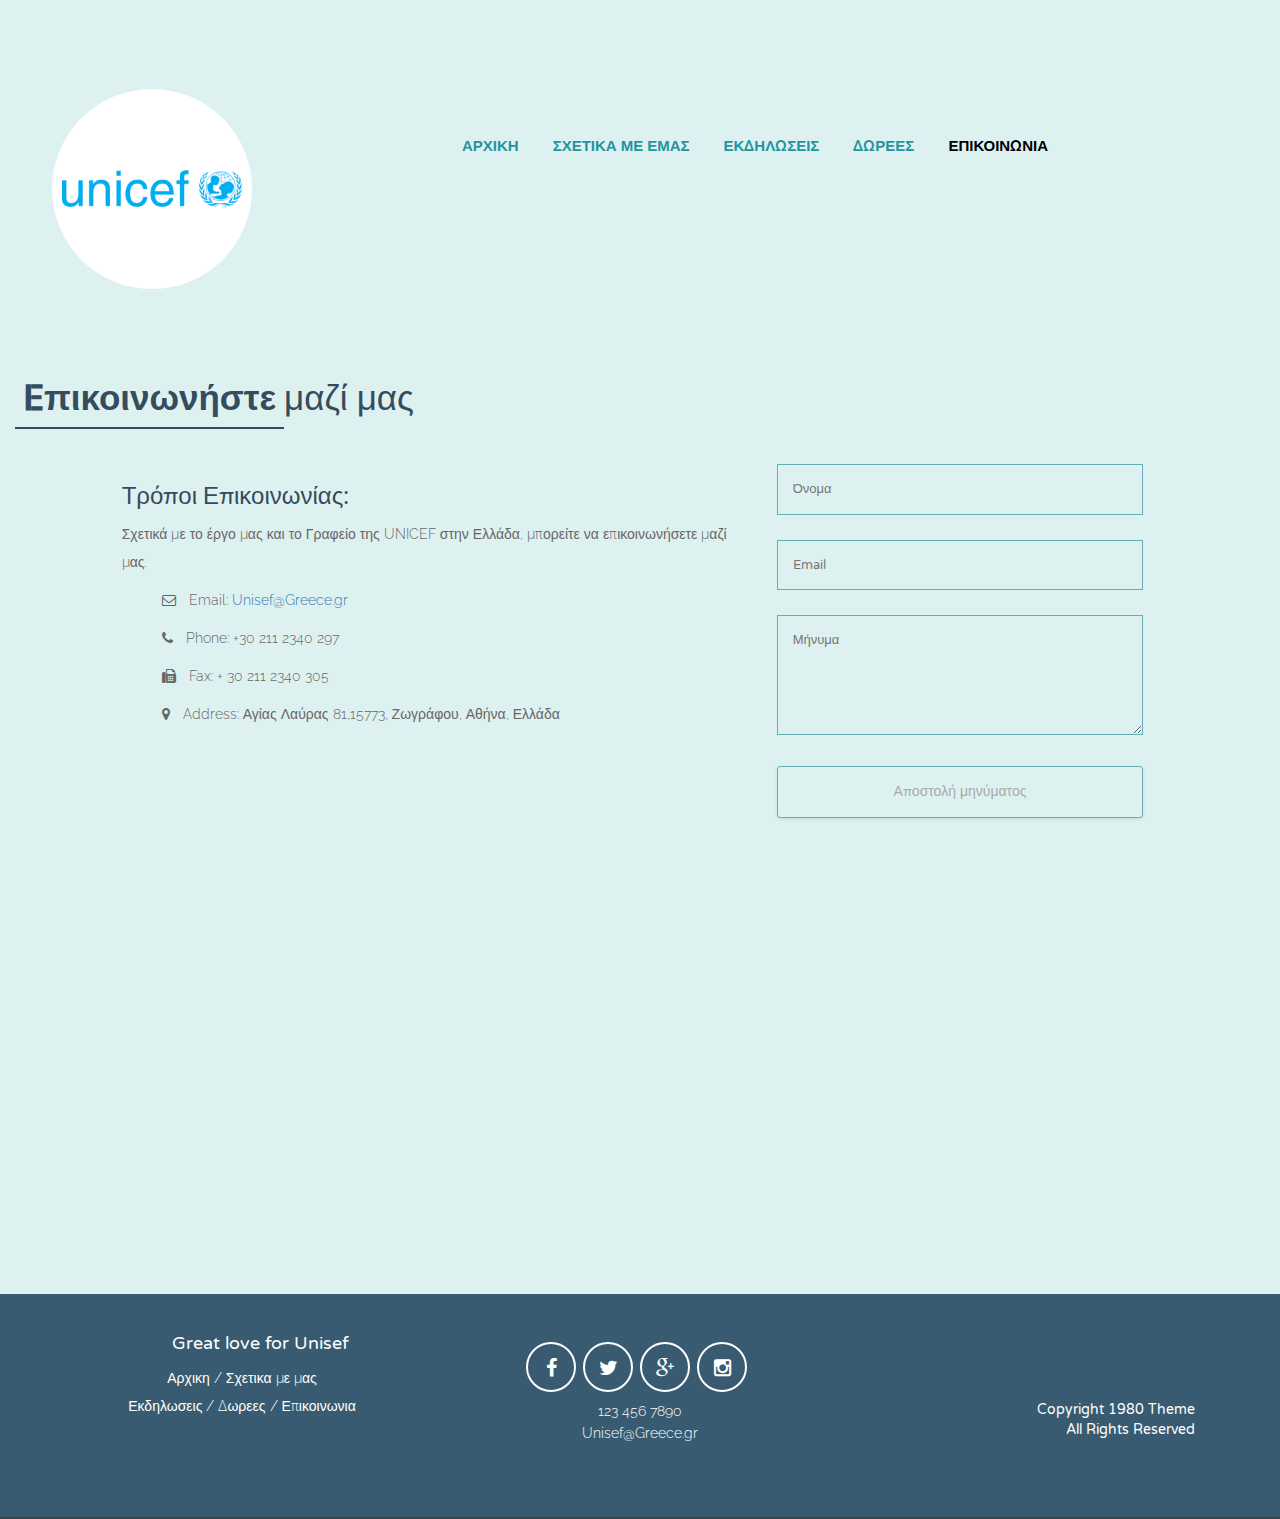
<file: unisef/contact.html>
<!doctype html>
<html lang="en">
<head>
<meta charset="UTF-8">
<title>Unisef</title>
	
	<!-- meta -->
	
<meta http-equiv="content-type" content="text/html; charset=UTF-8">
<meta name="generator" content="Bootply" />
<meta name="viewport" content="width=device-width, initial-scale=1, maximum-scale=1">
	
	<!-- css -->
	
<link rel="stylesheet" href="css/bootstrap.min.css">
<link href="css/styles.css" rel="stylesheet">
<link rel="stylesheet" href="css/demo.css" />
<link rel="stylesheet" href="css/testimonial.css" />
<link rel="stylesheet" href="css/font-awesome.min.css">
<link href='http://fonts.googleapis.com/css?family=Poiret+One' rel='stylesheet' type='text/css'>
</head>
	
					<!-- BODY -->

<body>
	
	<!-- logo σε xs και sm -->
	<div class="header container">
      <div class="visible-xs visible-sm col-xs-12 col-sm-12 text-center sm-logo">
        <a rel="Αρχικη" href="index.html">
          <img src="img/logo.png" width="200" alt="logo">		
        </a>
      </div>
    </div>
	
	<div class="navbar" role="navigation">
            <div class="navbar-header">
                <button type="button" class="navbar-toggle" data-toggle="collapse" data-target=".navbar-collapse">
                <span class="sr-only">Toggle navigation</span>
                <span class="icon-bar"></span>
                <span class="icon-bar"></span>
                <span class="icon-bar"></span>
                </button>
            </div>
            <div class="collapse navbar-collapse">
                <ul class="nav navbar-nav">
					<!-- logo σε xs και sm -->
					<li class= "hidden-xs hidden-sm">
					<a href="index.html" target="_top"><img class="logo img-circle" src="img/logo.png" width="200" alt="logo"></a>
                    <li><a href="index.html">Αρχικη</a></li>
                    <li><a href="about.html">Σχετικα με εμας</a></li>
                    <li><a href="event.html">Εκδηλωσεις</a></li>
					<li><a href="donate.html">Δωρεες</a></li>
                    <li class="selected"><a href="contact.html">Επικοινωνια</a></li> 
					</li>
                </ul>
            </div>
        </div>
	
				<!-- ΕΠΙΚΟΙΝΩΝΗΣΤΕ ΜΑΖΙ ΜΑΣ -->
	
		<div class="divider col-sm-12 col-xs-12 col-md-12">
            <div class="header-text"><span>Eπικοινωνήστε</span>μαζί μας</div>
        </div>
	
		<div class="col-md-6 col-md-offset-1 col-sm-7 col-xs-12">

                        <div class="widget">
                            <h3 class="widget-title style5">Τρόποι Επικοινωνίας:</h3>
                            <p>Σχετικά με το έργο μας και το Γραφείο της UNICEF στην Ελλάδα, μπορείτε να επικοινωνήσετε μαζί μας.</p>
                            <ul class="clearfix">
                                <li>
                                    <p><span class="fa fa-envelope-o"></span>Email: <a href="mailto:Unisef@Greece.gr">Unisef@Greece.gr</a></p>
                                </li>
                                <li>
                                    <p><span class="fa fa-phone"></span>Phone: +30 211 2340 297</p>
                                </li>
                                <li>
                                    <p><span class="fa fa-fax"></span>Fax: + 30 211 2340 305 </p>
                                </li>
                                <li>
                                    <p><span class="fa fa-map-marker"></span>Address: Αγίας Λαύρας 81,15773, Ζωγράφου, Αθήνα, Ελλάδα</p>
                                </li>
                            </ul>
                        </div>
                        

                    </div>
	
			
			<div class="contact-form-full col-md-4 col-sm-4 col-xs-11">

              <div class="inner contact">
                <!-- Form Area -->
                <div class="contact-form">
                    <!-- Form -->
                    <form id="contact-us" method="post" action="#">
                        <!-- Left Inputs -->
                        <div class="col-xs-12 wow animated slideInLeft" data-wow-delay=".5s">
                            <!-- Name -->
                            <input type="text" name="name" id="name" required="required" class="form" placeholder="Όνομα" />
                            <!-- Email -->
                            <input type="email" name="mail" id="mail" required="required" class="form" placeholder="Email" />

                        </div><!-- End Left Inputs -->
                        <!-- Right Inputs -->
                        <div class="col-xs-12 wow animated slideInRight" data-wow-delay=".5s">
                            <!-- Message -->
                            <textarea name="message" id="message" class="form textarea"  placeholder="Μήνυμα"></textarea>
                        </div><!-- End Right Inputs -->
                        <!-- Bottom Submit -->
                        <div class="relative fullwidth col-xs-12">
                            <!-- Send Button -->
                            <button type="submit" id="submit" name="submit" class="form-btn semibold">Αποστολή μηνύματος</button>
                        </div><!-- End Bottom Submit -->
                        <!-- Clear -->
                        <div class="clear"></div>
                    </form>

                    <!-- Your Mail Message -->
                    <div class="mail-message-area">
                        <!-- Message -->
                        <div class="alert gray-bg mail-message not-visible-message">
                            <strong>Ευχαριστώ!</strong> Το email σας έχει παραδοθεί.
                        </div>
                    </div>

                </div><!-- End Contact Form Area -->
            </div><!-- End Inner -->
          </div>
			
								<!-- MAP -->
	
	
		<section class="map">
          <iframe src="https://www.google.com/maps/embed?pb=!1m18!1m12!1m3!1d3144.7470920066485!2d23.76635567548482!3d37.98303110013692!2m3!1f0!2f0!3f0!3m2!1i1024!2i768!4f13.1!3m3!1m2!1s0x14a197ff2de56f87%3A0xc8536a231850f530!2zzpHOs86vzrHPgiDOm86xz43Pgc6xz4IgODEsIM6Wz4nOs8-BzqzPhs6_z4UgMTU3IDczLCDOlc67zrvOrM60zrE!5e0!3m2!1sel!2sde!4v1764841825816!5m2!1sel!2sde" width="100%" height="450" class="fa-map-marker" style="border:0;" allowfullscreen="" loading="lazy" referrerpolicy="no-referrer-when-downgrade">
		  </iframe>
        </section>
	
	
					<!-- FOOTER -->
	
	
	<footer id="footer"> 
        <div class="footer-content container">
            <div class="footer-adress text-center col-xs-12 col-sm-4 col-md-4">
                <h4>Great love for Unisef</h4>
                <ul class="footer-menus">
                  <li>Αρχικη /</li>
                  <li>Σχετικα με μας </li><br/>
                  <li>Εκδηλωσεις /</li>
                  <li>Δωρεες /</li>
                  <li>Επικοινωνια</li>
                </ul>
            </div>
            <div class="footer-second col-xs-12 col-sm-4 col-md-4">
              <div class="social-block text-center">
                <div class="social-share">
                  <i class="fa fa-2x fa-facebook"></i>
                  <i class="fa fa-2x  fa-twitter"></i>
                  <i class="fa fa-2x  fa-google-plus"></i>
                  <i class="fa fa-2x  fa-instagram"></i>
                </div>
              </div>
               <p class="text-center footer-text1">123 456 7890</p>
                <p class="text-center footer-text">Unisef@Greece.gr</p></div>
            <div class="footer-third col-xs-12 col-sm-4 col-md-4">
              <div class="copyright">
                  <span>Copyright 1980 Theme</span><br>
                  <span>All Rights Reserved</span>
              </div>
            </div>
        </div>
        <div class="move-top-page">
      </div>
    </footer>
	
						<!-- SCRIPTS -->
	
	<script src="js/jquery.min.js"></script>
        <script src="js/bootstrap.min.js"></script>
        <script src="js/nav-hover.min.js"></script>
        <script type="text/javascript" src="js/jquery.bxslider.min.js"></script>
        <script type="text/javascript" src="js/main.js"></script>
    
    <script>
     $('.testimonials-slider').bxSlider({
      slideWidth: 800,
      minSlides: 1,
      maxSlides: 1,
      slideMargin: 32,
      auto: true,
      autoControls: true
      });
    </script>
        <script type="text/javascript">
        </script>
	
</body>
</html>
</file>
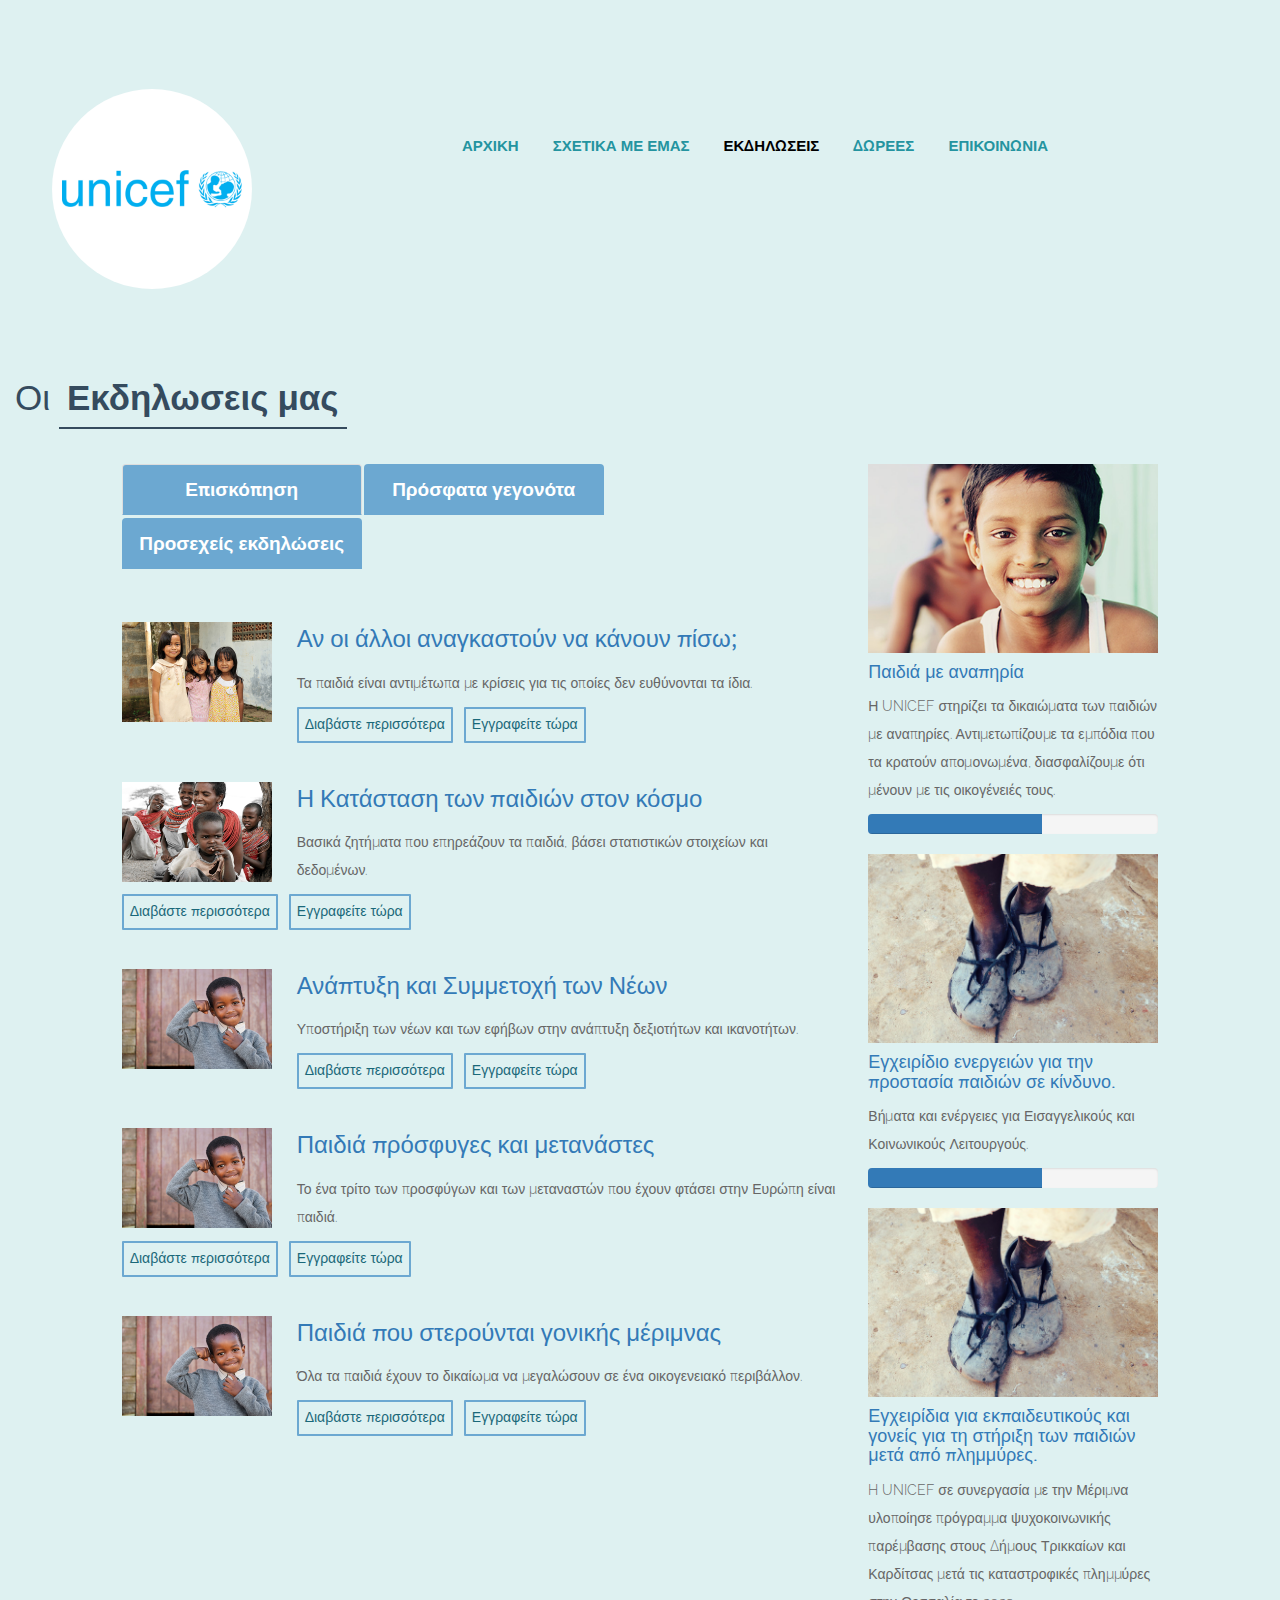
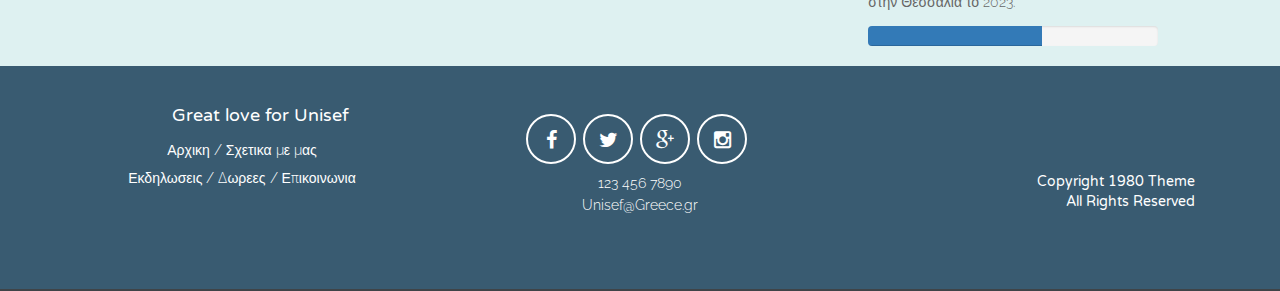
<file: unisef/event.html>
<!doctype html>
<html lang="en">
<head>
	
<meta charset="UTF-8">
<title>Unisef</title>
	
	<!-- meta -->
	
<meta http-equiv="content-type" content="text/html; charset=UTF-8">
<meta name="generator" content="Bootply" />
<meta name="viewport" content="width=device-width, initial-scale=1, maximum-scale=1">
	
	<!-- css -->
	
<link rel="stylesheet" href="css/bootstrap.min.css">
<link href="css/styles.css" rel="stylesheet">
<link rel="stylesheet" href="css/demo.css" />
<link rel="stylesheet" href="css/testimonial.css" />
<link rel="stylesheet" href="css/font-awesome.min.css">
<link href='http://fonts.googleapis.com/css?family=Poiret+One' rel='stylesheet' type='text/css'>
</head>
	
			<!--  BODY -->
	
<body>
	
	<!-- logo σε xs και sm -->
	<div class="header container">
      <div class="visible-xs visible-sm col-xs-12 col-sm-12 text-center sm-logo">
        <a rel="home" href="index.html">
          <img src="img/logo.png" width="200" alt="logo">
        </a>
      </div>
    </div>
	
								<!-- MENU -->
	
	<div class="navbar" role="navigation">
            <div class="navbar-header">
                <button type="button" class="navbar-toggle" data-toggle="collapse" data-target=".navbar-collapse">
                <span class="sr-only">Toggle navigation</span>
                <span class="icon-bar"></span>
                <span class="icon-bar"></span>
                <span class="icon-bar"></span>
                </button>
            </div>
            <div class="collapse navbar-collapse">
                <ul class="nav navbar-nav">
					
					<!-- logo σε xs και sm -->
					<li class= "hidden-xs hidden-sm">
					<a href="index.html" target="_top"><img class="logo img-circle" src="img/logo.png" width="200" alt="logo"></a>
						
                    <li><a href="index.html">Αρχικη</a></li>
                    <li><a href="about.html">Σχετικα με εμας</a></li>
					<li class="selected"><a href="event.html">εκδηλωσεις </a></li>
                    <li><a href="donate.html">Δωρεες</a></li>
                    <li><a href="contact.html">Επικοινωνια</a></li>
					</li>
					
                </ul>
            </div>
        </div>
	
				<!-- Οι ΕΚΔΗΛΩΣΕΙΣ ΜΑΣ -->
	
		<div class="divider col-sm-12 col-xs-12 col-md-12">
        <div class="header-text"> Οι <span>Εκδηλωσεις μας </span></div>
    </div>
	
	
	<div id="exTab2" class="col-md-8 col-lg-7 col-lg-offset-1 col-md-offset-1">
      <ul class="nav nav-tabs">
            <li class="active">
              <a  href="#1" data-toggle="tab">Επισκόπηση</a>
            </li>
            <li><a href="#2" data-toggle="tab">Πρόσφατα γεγονότα</a>
            </li>
            <li><a href="#3" data-toggle="tab">Προσεχείς εκδηλώσεις</a>
            </li>
        </ul>

										<!-- ΕΠΙΣΚΟΠΗΣΗ -->
		
        <div class="tab-content ">
          <div class="tab-pane active" id="1">
            <div class="blog-event">
              <div class="featured-img">
                <img src="images/clients/1.jpg" width="150" alt="">
              </div>
              <div class="featured-blog">
                  <h3>Αν οι άλλοι αναγκαστούν να κάνουν πίσω;</h3>
                  <p> Τα παιδιά είναι αντιμέτωπα με κρίσεις για τις οποίες δεν ευθύνονται τα ίδια. </p>
                  <button class="button-info">Διαβάστε περισσότερα</button>
                  <button class="button-info">Εγγραφείτε τώρα</button>
              </div>
            </div>
            <div class="blog-event">
              <div class="featured-img">
                  <img src="images/clients/2.jpg" width="150" alt="">
              </div>
              <div class="featured-blog">
                  <h3>Η Κατάσταση των παιδιών στον κόσμο</h3>
                  <p> Βασικά ζητήματα που επηρεάζουν τα παιδιά, βάσει στατιστικών στοιχείων και δεδομένων.</p>
                  <button class="button-info">Διαβάστε περισσότερα</button>
                  <button class="button-info">Εγγραφείτε τώρα</button>
              </div>
            </div>
            <div class="blog-event">
              <div class="featured-img">
                  <img src="images/clients/3.jpg" width="150" alt="">
              </div>
              <div class="featured-blog">
                <h3>Ανάπτυξη και Συμμετοχή των Νέων</h3>
                <p> Υποστήριξη των νέων και των εφήβων στην ανάπτυξη δεξιοτήτων και ικανοτήτων.</p>
                <button class="button-info">Διαβάστε περισσότερα</button>
                <button class="button-info">Εγγραφείτε τώρα</button>
              </div>
            </div>
            <div class="blog-event">
              <div class="featured-img">
                  <img src="images/clients/3.jpg" width="150" alt="">
              </div>
              <div class="featured-blog">
                  <h3>Παιδιά πρόσφυγες και μετανάστες</h3>
                  <p>Το ένα τρίτο των προσφύγων και των μεταναστών που έχουν φτάσει στην Ευρώπη είναι παιδιά.</p>
                  <button class="button-info">Διαβάστε περισσότερα</button>
                  <button class="button-info">Εγγραφείτε τώρα</button>
              </div>
            </div>
            <div class="blog-event">
              <div class="featured-img">
                  <img src="images/clients/3.jpg" width="150" alt="">
              </div>
              <div class="featured-blog">
                  <h3>Παιδιά που στερούνται γονικής μέριμνας</h3>
                  <p>Όλα τα παιδιά έχουν το δικαίωμα να μεγαλώσουν σε ένα οικογενειακό περιβάλλον.</p>
                  <button class="button-info">Διαβάστε περισσότερα</button>
                  <button class="button-info">Εγγραφείτε τώρα</button>
              </div>
            </div>
          </div>
			
					<!-- ΠΡΟΣΦΑΤΑ ΓΕΓΟΝΟΤΑ -->
			
          <div class="tab-pane" id="2">
            <div class="blog-event">
                <div class="featured-img">
                  <img src="images/clients/2.jpg" width="150" alt="">
                </div>
                <div class="featured-blog">
                    <h3>Πως οι γονείς μπορούν να στηρίξουν τα παιδιά τους...</h3>
                  <p> Το εγχειρίδιο για γονείς δημιουργήθηκε για να παρέχει πληροφορίες. </p>
                  <button class="button-info">Διαβάστε περισσότερα</button>
                  <button class="button-info">Εγγραφείτε τώρα</button>
                </div>
            </div>
            <div class="blog-event">
              <div class="featured-img">
                  <img src="images/clients/2.jpg" width="150" alt="">
              </div>
              <div class="featured-blog">
                  <h3>Πως οι εκπαιδευτικοί μπορούν να στηρίξουν...</h3>
                  <p>Το εγχειρίδιο δημιουργήθηκε από έμπειρους ψυχολόγους της Μέριμνας</p>

                  <button class="button-info">Διαβάστε περισσότερα</button>
                  <button class="button-info">Εγγραφείτε τώρα</button>
              </div>
            </div>
            <div class="blog-event">
              <div class="featured-img">
                <img src="images/clients/3.jpg" width="150" alt="">
              </div>
              <div class="featured-blog">
                <h3>Κλιματικό άγχος</h3>
                <p>Δείτε συμβουλές από ειδικούς ψυχικής υγείας...</p>
                <button class="button-info">Διαβάστε περισσότερα</button>
                <button class="button-info">Εγγραφείτε τώρα</button>
              </div>
            </div>
              <div class="blog-event">
            <div class="featured-img">
              <img src="images/clients/3.jpg" width="150" alt="">
            </div>
          <div class="featured-blog">
              <h3>Νέα έκθεση της UNICEF και του ΕΛΙΑΜΕΠ</h3>
              <p>Αποκαλύπτει ανησυχητικές επιπτώσεις της κλιματικής αλλαγής στα παιδιά στην Ελλάδα.</p>
              <button class="button-info">Διαβάστε περισσότερα</button>
              <button class="button-info">Εγγραφείτε τώρα</button>
          </div>
        </div>
            <div class="blog-event">
          <div class="featured-img">
              <img src="images/clients/3.jpg" width="150" alt="">
          </div>
          <div class="featured-blog">
              <h3>Νέοι στην Κρήτη έρχονται αντιμέτωποι...</h3>
              <p> Στην Ελλάδα, οι νέοι αντιμετωπίζουν τη λειψυδρία εν μέσω της κλιματικής αλλαγής.</p>
              <button class="button-info">Διαβάστε περισσότερα</button>
              <button class="button-info">Εγγραφείτε τώρα</button>
          </div>
            </div>
            </div>
			
					<!-- ΠΡΟΣΕΧΕΙΣ ΕΚΔΗΛΩΣΕΙΣ -->
			
			
            <div class="tab-pane" id="3">
              <div class="blog-event">
                  <div class="featured-img">
                      <img src="images/clients/2.jpg" width="150" alt="">
                  </div>
                  <div class="featured-blog">
                      <h3>Μπορούν οι άνδρες να πάθουν επιλόχεια κατάθλιψη;</h3>
                      <p> Η μεταγεννητική κατάθλιψη στους άνδρες συχνά παρεξηγείται...</p>
                      <button class="button-info">Διαβάστε περισσότερα</button>
                      <button class="button-info">Εγγραφείτε τώρα</button>
                  </div>
                    </div>
                    <div class="blog-event">
                      <div class="featured-img">
                          <img src="images/clients/2.jpg" width="150" alt="">
                      </div>
                      <div class="featured-blog">
                          <h3>Η άνοδος της θερμοκρασίας σε όλη την Ευρώπη...</h3>
                          <p> Νέα ενημερωτική έκθεση ...</p>

                          <button class="button-info">Διαβάστε περισσότερα</button>
                          <button class="button-info">Εγγραφείτε τώρα</button>
                      </div>
                    </div>
                    <div class="blog-event">
                  <div class="featured-img">
                      <img src="images/clients/3.jpg" width="150" alt="">
                  </div>
                  <div class="featured-blog">
                      <h3>Έξυπνες διατροφικές συνήθειες για δυνατό σώμα.</h3>
                      <p>Δείτε πώς ένα θρεπτικό και ισορροπημένο πρωινό και υγιεινά...</p>
                      <button class="button-info">Διαβάστε περισσότερα</button>
                      <button class="button-info">Εγγραφείτε τώρα</button>
                  </div>
                    </div>
                    <div class="blog-event">
                  <div class="featured-img">
                      <img src="images/clients/3.jpg" width="150" alt="">
                  </div>
                  <div class="featured-blog">
                      <h3>Πώς να υποστηρίξετε το παιδί σας.</h3>
                      <p> Δείξτε ενσυναίσθηση και καλοσύνη...</p>
                      <button class="button-info">Διαβάστε περισσότερα</button>
                      <button class="button-info">Εγγραφείτε τώρα</button>
                  </div>
                    </div>
                    <div class="blog-event">
                  <div class="featured-img">
                      <img src="images/clients/3.jpg" width="150" alt="">
                  </div>
                  <div class="featured-blog">
                      <h3>Παγκόσμια Ημέρα Νερού.</h3>
                      <p>Με αφορμή τη φετινή Παγκόσμια Ημέρα Νερού...</p>
                      <button class="button-info">Διαβάστε περισσότερα</button>
                      <button class="button-info">Εγγραφείτε τώρα</button>
                  </div>
                    </div>
                </div>
              </div>
            </div>
	
	
					<!--ΣΤΗΛΗ ΔΕΞΙΑ -->
	
	
			<div id="sidebar" class="col-md-3 col-lg-3">
            <img src="images/child.png" width="100%" alt="error">
            <h4><a href="#">Παιδιά με αναπηρία</a></h4>
              <p>Η UNICEF στηρίζει τα δικαιώματα των παιδιών με αναπηρίες. Αντιμετωπίζουμε τα εμπόδια που τα κρατούν απομονωμένα, διασφαλίζουμε ότι μένουν με τις οικογένειές τους.</p>
          <div class="progress">
            <div class="progress-bar" role="progressbar" aria-valuenow="60" aria-valuemin="0" aria-valuemax="100" style="width: 60%;">
              <span class="sr-only">60% Complete</span>
            </div>
          </div>
            <img src="images/child2.jpg" width="100%" alt="error">
            <h4><a href="#">Εγχειρίδιο ενεργειών για την προστασία παιδιών σε κίνδυνο.</a></h4>
              <p>Βήματα και ενέργειες για Εισαγγελικούς και Κοινωνικούς Λειτουργούς.</p>
          <div class="progress">
            <div class="progress-bar" role="progressbar" aria-valuenow="60" aria-valuemin="0" aria-valuemax="100" style="width: 60%;">
              <span class="sr-only">60% Complete</span>
            </div>
          </div>
          <img src="images/child2.jpg" width="100%" alt="error">
            <h4><a href="#">Εγχειρίδια για εκπαιδευτικούς και γονείς για τη στήριξη των παιδιών μετά από πλημμύρες.</a></h4>
              <p>H UNICEF σε συνεργασία με την Μέριμνα υλοποίησε πρόγραμμα ψυχοκοινωνικής παρέμβασης στους Δήμους Τρικκαίων και Καρδίτσας μετά τις καταστροφικές πλημμύρες στην Θεσσαλία το 2023.</p>
          <div class="progress">
            <div class="progress-bar" role="progressbar" aria-valuenow="60" aria-valuemin="0" aria-valuemax="100" style="width: 60%;">
              <span class="sr-only">60% Complete</span>
            </div>
          </div>
        </div>
	
					<!-- FOOTER -->
	
	<footer id="footer"> 
        <div class="footer-content container">
            <div class="footer-adress text-center col-xs-12 col-sm-4 col-md-4">
                <h4>Great love for Unisef</h4>
                <ul class="footer-menus">
                  <li>Αρχικη /</li>
                  <li>Σχετικα με μας </li><br/>
                  <li>Εκδηλωσεις /</li>
                  <li>Δωρεες /</li>
                  <li>Επικοινωνια</li>
                </ul>
            </div>
            <div class="footer-second col-xs-12 col-sm-4 col-md-4">
              <div class="social-block text-center">
                <div class="social-share">
                  <i class="fa fa-2x fa-facebook"></i>
                  <i class="fa fa-2x  fa-twitter"></i>
                  <i class="fa fa-2x  fa-google-plus"></i>
                  <i class="fa fa-2x  fa-instagram"></i>
                </div>
              </div>
               <p class="text-center footer-text1">123 456 7890</p>
                <p class="text-center footer-text">Unisef@Greece.gr</p></div>
            <div class="footer-third col-xs-12 col-sm-4 col-md-4">
              <div class="copyright">
                  <span>Copyright 1980 Theme</span><br>
                  <span>All Rights Reserved</span>
              </div>
            </div>
        </div>
        <div class="move-top-page">
      </div>
    </footer>
	
			<!-- SCRIPTS -->
	
	<script src="js/jquery.min.js"></script>
        <script src="js/bootstrap.min.js"></script>
        <script src="js/nav-hover.min.js"></script>
        <script type="text/javascript" src="js/jquery.bxslider.min.js"></script>
        <script type="text/javascript" src="js/main.js"></script>
    
    <script>
     $('.testimonials-slider').bxSlider({
      slideWidth: 800,
      minSlides: 1,
      maxSlides: 1,
      slideMargin: 32,
      auto: true,
      autoControls: true
      });
    </script>
        <script type="text/javascript">
        </script>
	
</body>
</html>
</file>
<file: unisef/css/styles.css>
@import url(http://fonts.googleapis.com/css?family=Varela+Round);
@import url(http://fonts.googleapis.com/css?family=Lato);
@import url(http://fonts.googleapis.com/css?family=Allerta+Stencil);
@import url(http://fonts.googleapis.com/css?family=Raleway:300);

/*-------------------------------------------------------------------------------------------------------------------------------*/
/******* General ******/
/*-------------------------------------------------------------------------------------------------------------------------------*/

divider {
	height: 150px;
	width: 100%;
	background-attachment: inherit;
	margin: 45px 0 52px;
	text-align: center;
	color: white;
	background: url(../images/divider.jpg) no-repeat fixed center;
}

.header-text {
	position: relative;
	top: 29%;
	font-size: 35px;
<<<<<<< HEAD
	text-align: center;
	margin-bottom: 40px;
=======
>>>>>>> origin/gh-pages
}
.connect-text{
	margin-top: 50px;
}

.header-text span {
	font-family: 'Allerta Stencil', sans-serif;
	padding: 8px;
	font-weight: bold;
	border-bottom: 2px solid;
}
body {
	background: rgba(153, 211, 213, 0.32);
	margin: 0px;
	padding: 0px;
	font-family: 'Varela Round', sans-serif;
	color: #354b5e;
}



.col-md-4.subscribe-form {
margin-bottom: 49px;
}

p, li {
	padding: 0;
	font-family: 'Raleway',sans-serif;
	font-weight: 300;
	font-size: 14px;
	line-height: 28px;
	color: #666;
	list-style: none;
}
/******* End General ******/

/*-------------------------------------------------------------------------------------------------------------------------------*/
/******* Header ******/
/*-------------------------------------------------------------------------------------------------------------------------------*/
@media (max-width: 991px) {
    .navbar-header {
        float: none;
    }
    .navbar-toggle {
        display: block;
    }
    .navbar-collapse {
        border-top: 1px solid transparent;
        box-shadow: inset 0 1px 0 rgba(255,255,255,0.1);
    }
    .navbar-collapse.collapse {
        display: none!important;
    }
    .navbar-nav {
        float: none!important;
        margin: 7.5px -15px;
    }
    .navbar-nav>li {
        float: none;
    }
    .navbar-nav>li>a {
        padding-top: 10px;
        padding-bottom: 10px;
    }
    .navbar-text {
        float: none;
        margin: 15px 0;
    }
    /* since 3.1.0 */
    .navbar-collapse.collapse.in {
        display: block!important;
    }
    .collapsing {
        overflow: hidden!important;
    }
    }

.header{
	margin-top: 20px;
	padding: 50px 0;
}
.heading-icon{
	margin-top: 79px;
	position: relative;
	display: inline-block;
	border-radius: 10px;
	padding: 20px 21px 16px;
	-webkit-box-shadow: 0px 0px 12px 1px rgba(0,0,0,0.11);
	-moz-box-shadow: 0px 0px 12px 1px rgba(0,0,0,0.11);
	box-shadow: 0px 0px 12px 1px rgba(0,0,0,0.11);
}
.main-text {
	margin-top: 20px;
}
p.text-center.sub-text {
	font-size: 19px;
	margin: 14px auto 38px;
	
	padding: 0 15px;
	line-height: 26px;
}
.first-line{
	max-width: 690px;
}
.next-line{
	max-width: 600px !important;
}
 li.selected a{
	color: black !important;
}
.nav .open>a, .nav .open>a:focus, .open>a:hover{
	background:none !important;
}
.dropdown-menu>li>a:focus, .dropdown-menu>li>a:hover {
	color: #262626;
	text-decoration: none;
	background-color: transparent;
}
@media (min-width: 991px){
.navbar .nav,
.navbar .nav > li {
  float:none;
  display:inline-block;
  *display:inline; /* ie7 fix */
  *zoom:1; /* hasLayout ie7 trigger */
  vertical-align: top;
}
.navbar-collapse.collapse {
	display: block!important;
	height: auto!important;
	padding-bottom: 0;
	overflow: visible!important;
	visibility: visible!important;
	text-align: center;
}
.navbar-inner {
  text-align:center;
}
}


.nav>li>a:focus, .nav>li>a:hover{
	text-decoration: none;
	background: none;
	transition: .3s;
}

.header-white .search {
	margin-top: 80px;
	width: 270px;
	background: #fff;
	border: 0px none;
}
.social-share {
	margin-top: 10px;
	font-size: 10px;
	color:white;
	display: inline-flex;
	padding: 4px;
}
.social-share .fa {
	background: transparent;
	padding: 14px;
	border-radius: 50%;
	width: 50px;
	height: 50px;
	text-align: center;
	border: 2px solid white;
	margin-right: 7px;
	position: relative;
	top: 4px;
	cursor: pointer;
}
.social-share  .fa:hover{
	cursor:pointer;
	color: white;
	background: #2494A0;
	transition:.3s;
}
.fa-2x{
	padding-right: 20px;
}
.navbar-toggle .icon-bar {
	background-color: #000 !important;
}

ul.nav.navbar-nav li a{
	color:#2494A0;
	text-transform: uppercase;
	font-weight: bold;
	font-size: 15px;
}
.logo {
	position: relative;
	top: -47px;
	left: -180px;
	border-bottom: none;
}
@media (max-width: 768px){
	.logo {
	position: relative;
	top: 5px;
	bottom: 5px;
	left: -18px;
	float:left;
	}
}


/******* Header End ******/
/*-------------------------------------------------------------------------------------------------------------------------------*/
/******* Fun Facts ******/
/*-------------------------------------------------------------------------------------------------------------------------------*/
.fun-fact{
	background:none;
	margin-top: 0;
	padding: 66px 0;
}
@media (min-width:991px){
	.fun-fact{
	margin-top: 10px;
	background:url(../images/donate.jpg) no-repeat fixed center;
	background-size: cover;
	padding: 66px 0;
}

.milestone-counter {
	background: rgba(112, 159, 205, 0.46);
	padding: 40px 10px;
}
}
.milestone-counter {
	background: rgba(0, 0, 0, 0.7);
	padding: 40px 10px;
}

.stat {
   padding:150px auto;
   text-align:center;
}
.highlight {
   color:white;
   padding:20px 0;
   font-weight:bold;
   display:block;
   overflow:hidden;
   margin-bottom:0;
   font-size:48px;
}
.stat i {
	color: #F9F9F9;
}
.milestone-details {
   font-weight:bold;
   font-size:18px;
   color: #FFF6F6;
}



/*-------------------------------------------------------------------------------------------------------------------------------*/
/******* Donations ******/
/*-------------------------------------------------------------------------------------------------------------------------------*/
.btn-block {
	margin-right: 10px;
	padding: 12px 37px;
	background: #68ABBB;
	margin-bottom: 10px;
}
.form-control {
	height: 47px;
}
.donate-body {
	margin: 0 auto;
	text-align: center;
}
.btn-tertiary{
	padding: 12px 37px;
	background: #68ABBB;
	color: white;
}



/*-------------------------------------------------------------------------------------------------------------------------------*/
/******* About ******/
/*-------------------------------------------------------------------------------------------------------------------------------*/



.service-features:hover {
	background: rgba(89, 195, 191, 0.09);
	border-radius: 10px;
	cursor: pointer;

}
h3.titleimg-card {
	color: rgb(15, 87, 127);
	padding: 5px;
}
p.img-card {
color: black;
font-weight: bold;
padding: 5px;
}
.service-features2{
	background: rgba(89, 195, 191, 0.09);
	border-radius: 10px;
	cursor: pointer;

}
.service-features p {
	margin: 0 0 10px;
	padding: 10px 10px 38px;
}
.service-features {
	text-align: center;

}
.service-features h3 {
	padding-top: 20px;
	margin-bottom: 4px;
}
.service-features .img-container {
	padding: 50px 45px;
	border-radius: 3px;
	background: #6799A0;
	/* width: 120px; */
	margin: 0 auto;
	position: relative;
}
.service-features .img-container i {
    font-size: 84px;
    color: #ffffff;
}
.service-features .img-container:after {
	content: '';
	position: absolute;
	width: 0;
	height: 0;
	border: 15px solid #6799A0;
	border-bottom: 0px solid transparent !important;
	border-right: 20px solid transparent !important;
	border-left: 20px solid transparent !important;
	left: 50%;
	bottom: -15px;
	margin-left: -20px;
}





/*-------------------------------------------------------------------------------------------------------------------------------*/
/******* Carousel ******/
/*-------------------------------------------------------------------------------------------------------------------------------*/


.carousel {
    position: relative;
    top: 30px;
    margin-bottom: 35px;
    float: left;
    width: 100%;
}
.carousel-control.left ,.carousel-control.right  {
background: none;
}
.content-block{
	margin-top: 20px;
}
@media (max-width: 600px){
.carousel-caption {
font-family: 'Poiret One', cursive;
font-size: 24px !important;
font-weight: bold;
background: none;
}
}
.carousel-caption {
	font-family: 'Poiret One', cursive;
	text-transform: uppercase;
	font-size: 50px;
	font-weight: bold;
	background: rgba(152, 168, 173, 0.43);

}


/******* Carousel End ******/

.connect-wiget {
    margin: 20px auto;    /* 20px πάνω-κάτω και αυτόματο κεντράρισμα δεξιά-αριστερά */
    width: 100%;
    display: flex;        /* Χρησιμοποιούμε flexbox για ευθυγράμμιση των περιεχομένων */
    justify-content: center; /* Κεντράρει τα εσωτερικά blocks */
    flex-wrap: wrap;      /* Επιτρέπει στα blocks να αλλάζουν σειρά σε κινητά */
    gap: 15px;            /* Δημιουργεί κενό ανάμεσα στα κουμπιά */
}
.about-us .follow-block-wrap {
	width: 150px;
}

a:hover {
	text-decoration: none;
}
.connect-text{
	text-align: center;
}
.follow-block {
	display: inline;
	position: relative;
	float: left;
	padding: 19px 15px 20px 19px;
	cursor: pointer;
	width: 120px;
	text-align: center;
	text-decoration: none;
}
.bg-blue {
	background: #55acee;
}
.bg-pink {
	background: #ea4c89;
}
.bg-dark-blue {
	background: #35465c;
}
.bg-red {
	background: #dd4b39;
}
.bg-blue-f {
	background: #3f729b;
}
.bg-extra-red {
	background: #c92228;
}
.follow-block i {
	font-size: 24px;
	color: #fff;
}
.follow-block h6 {
	color: #fff;
	padding-top: 14px;
}
.follow-block span {
	font-size: 20px;
	color: #fff;
}


/*-------------------------------------------------------------------------------------------------------------------------------*/
/* ----- Subscribe ----- */
/*-------------------------------------------------------------------------------------------------------------------------------*/

.subscribe {
	position: relative;
	float: left;
	width: 100%;
	background: #fff;
	border: 1px solid #e1e8ed;
	border-radius: 3px;
	padding: 35px 29px;
}
@media (max-width: 991px){
	.subscribe {
	margin-top: 40px;
	}
}
.email-field input
{
	height: 60px;
	position: relative;
	width: 100%;
	letter-spacing: 0.6px;
	padding-left: 18px;
	border: 1px solid #e1e8ed;
	border-radius: 3px;
}

.email-field input:focus
{
	color: #354b5e;
	border: 1px solid #354b5e;
}

.email-field .fa
{
	position: relative;
	margin-right: 17px;
	margin-top: -37px;
	font-size: 18px;
	float: right;
}

.email-field .button-main {
	padding: 9px 27px;
	font-size: 20px;
}

.email-field span
{
	font-size: 12px;
	line-height: 30px;
	color: #8899a6;
	width: 100%;
	position: relative;
	float: left;
	padding-top: 10px;
	letter-spacing: 0.4px;
}

.email-input
{
	height: 60px;
	width: 100%;
	font-size: 16px;
	line-height: 32px;
	padding-left: 0px;
	margin: 29px 0px 30px;
}
/******* Subscribe End ******/

/*-------------------------------------------------------------------------------------------------------------------------------*/
/* -----Contact ----- */
/*-------------------------------------------------------------------------------------------------------------------------------*/
#contact{
    padding:10px 0 10px;
  }
.fa-envelope-o,.fa-phone,.fa-fax,.fa-map-marker{
	padding-right: 13px;
}
  .contact-text{
    margin:45px auto;
  }

  .mail-message-area{
    width:100%;
    padding:0 15px;
  }

  .mail-message{
    width: 100%;
    background:rgba(255,255,255, 0.8) !important;
    -webkit-transition: all 0.7s;
    -moz-transition: all 0.7s;
    transition: all 0.7s;
    margin:0 auto;
    border-radius: 0;
  }

  .not-visible-message{
    height:0px;
    opacity: 0;
  }

  .visible-message{
    height:auto;
    opacity: 1;
    margin:25px auto 0;
  }

/* Input Styles */

  .form {
	width: 100%;
	padding: 15px;
	background: transparent;
	border: 1px solid rgba(104, 171, 187, 1);
	margin-bottom: 25px;
	color: #68ABBB !important;
	font-size: 13px;
	-webkit-transition: all 0.4s;
	-moz-transition: all 0.4s;
	transition: all 0.4s;
}

  .form:hover{
    border:1px solid #8BC3A3;
  }

  .form:focus{
    color: white;
    outline: none;
    border:1px solid #8BC3A3;
  }

  .textarea{
    height: 120px;
    max-height: 120px;
    max-width: 100%;
  }

/* Generic Button Styles */

  .button{
    padding:8px 12px;
    background:#0A5175;
    display: block;
    width:120px;
    margin:10px 0 0px 0;
    border-radius:3px;
    -webkit-transition: all 0.3s;
    -moz-transition: all 0.3s;
    transition: all 0.3s;
    text-align:center;
    font-size:0.8em;
    box-shadow: 0px 1px 4px rgba(0,0,0, 0.10);
    -moz-box-shadow: 0px 1px 4px rgba(0,0,0, 0.10);
    -webkit-box-shadow: 0px 1px 4px rgba(0,0,0, 0.10);
  }

  .button:hover{
    background:#8BC3A3;
    color:white;
  }
  .contact-form-full{
  	margin-bottom: 20px;

  }
/* Send Button Styles */

  .form-btn {
	width: 100%;
	display: block;
	height: auto;
	padding: 15px;
	color: #A9A9A9;
	background: transparent;
	border: 1px solid rgb(104, 171, 187);
	border-radius: 3px;
	outline: none;
	-webkit-transition: all 0.3s;
	-moz-transition: all 0.3s;
	transition: all 0.3s;
	margin: auto;
	box-shadow: 0px 1px 4px rgba(0,0,0, 0.10);
	-moz-box-shadow: 0px 1px 4px rgba(0,0,0, 0.10);
	-webkit-box-shadow: 0px 1px 4px rgba(0,0,0, 0.10);
}

 .form-btn:hover {
	background: #287676;
	color: white;
}

  .form-btn:active{
    opacity: 0.9;
  }

/*-------------------------------------------------------------------------------------------------------------------------------*/
/* -----Event Tabs ----- */
/*-------------------------------------------------------------------------------------------------------------------------------*/
.nav-tabs>li.active>a{
	color: white;
	cursor: default;
	background-color:#6CA8D1;
	border: 1px solid #ddd;
	border-bottom-color: transparent;
}
.nav-tabs>li.active>a:focus{
	background-color:transparent;
	border: 2px solid #6CA8D1;
	color: #6CA8D1;
}
.nav-tabs>li.active>a:hover {
	color: #6CA8D1;
}
#exTab1 .tab-content {
  color : white;
  background-color: #428bca;
  padding : 5px 15px;
}
.nav-tabs {
	border-bottom: none;
	padding-bottom: 10px;
}
.nav-tabs>li>a,.nav-tabs>li.active>a,.nav-tabs>li>a:hover , .nav-tabs>li>a:focus {
	background: rgb(108, 168, 209);
	padding: 11px;
	width: 240px;
	text-align: center;
	font-weight: bold;
	color: white;
	font-size: 19px;
	margin-bottom: 4px;
}
button.button-info {
	padding: 6px;
	color: rgb(26, 104, 121);
	background: transparent;
	border-radius: 1px;
	margin-right: 11px;
	float: left;
	border: 2px solid rgb(108, 168, 209);
}
#exTab2 h3 {
	color: rgb(51, 122, 183);
	padding: 5px 15px;
}
.blog-event {
	margin: 40px 0 85px;
}
.featured-img {
	float: left;
	padding-right: 25px;
}
/* remove border radius for the tab */

#exTab1 .nav-pills > li > a {
  border-radius: 0;
}

/* change border radius for the tab , apply corners on top*/

#exTab3 .nav-pills > li > a {
  border-radius: 4px 4px 0 0 ;
}

#exTab3 .tab-content {
  color : white;
  background-color: #428bca;
  padding : 5px 15px;
}


/*-------------------------------------------------------------------------------------------------------------------------------*/
/* ----- Work-Block ----- */
/*-------------------------------------------------------------------------------------------------------------------------------*/



.box-img {
	border: 1px solid #0C93B2;
	position: relative;
	display: block;
	background-color: rgba(230, 230, 230, 0.55);
	padding: 28px 23px 31px;
	margin-top: 2px;
}
.box-text {
	border: 1px solid #0C93B2;
	position: relative;
	display: block;
	background:url(../img/white.jpg);
	padding: 28px 23px 31px;
}
@media (max-width:1100px){

    section.work-block {
    padding: 15px !important;
}

.box-img {
    padding: 1px;
    }
}

 section.work-block{
    background:url(../img/bg.jpg) center center/cover no-repeat fixed;
    -webkit-background-size:cover;
    -moz-background-size:cover;
    -o-background-size:cover;
    width:100%;
    float:left;
    padding: 115px;
    margin: 80px 0 0;
 }

 /*-------------------------------------------------------------------------------------------------------------------------------*/
/* FOOTER*/
/*-------------------------------------------------------------------------------------------------------------------------------*/
.left-side{
	float: left;
}
.right-side{
	float: right;
}
footer{
	position: relative;
	float: left;
	width: 100%;
	overflow: hidden;
	background: #395B71;
	color: white;
}
.footer-menus li{
	cursor: pointer;
}
.footer-text {
	color: white;
	margin-top: -16px;
}
.footer-text1{
	color: white;
	margin-top: 5px;
	}
.copyright span{
	color: white;
	font-size: 14px;
}
.footer-content{
	margin-top:30px;
}
.footer-menus li {
	display: inline;
	color: white;
	left: -38px;
	position: relative;
}
.move-top-page {
	position: relative;
	float: left;
	width: 100%;
	border: 1px solid #3f4448;
	margin-top: 60px;
}
.footer-bottom-content {
	position: relative;
	float: left;
	width: 100%;
}
.button-totop {
	position: absolute;
	top: -35px;
	right: 0px;
	width: 70px;
	height: 70px;
	border-radius: 50%;
	z-index: 500;
	background: #fff;
	cursor: pointer;
	transition:all 0.3s ease-in;
	-webkit-transition:all 0.3s ease-in;
	-moz-transition:all 0.3s ease-in;
	-o-transition:all 0.3s ease-in;
	-ms-transition:all 0.3s ease-in;
}
.button-totop:hover {
	background: #31A1AC;
}
.button-totop .fa {
	font-size: 24px;
	color: #130F0F;
	position: absolute;
	right: 28px;
	top: 22px;
	cursor: pointer;
	transition:all 0.3s ease-in;
	-webkit-transition:all 0.3s ease-in;
	-moz-transition:all 0.3s ease-in;
	-o-transition:all 0.3s ease-in;
	-ms-transition:all 0.3s ease-in;
}
.button-totop:hover .fa {
	color:#fff;
}
.footer-bottom-content nav {
	position: relative;
	float: left;
	padding: 53px 0px;
}
.footer-bottom-content nav a {
	font-size: 14px;
	line-height: 30px;
	color: #8899a6;
	margin-right: 35px;
}
.footer-bottom-content nav a:hover {
	color: #dd4b39;
}
.copyright {
	position: relative;
	float: right;
	font-size: 12px;
	line-height: 20px;
	color: #66757f;
	text-align: right;
	margin-top: 76px;
}

.white-footer {
	background: #effafe;
}
.white-footer .footer-wrap {
	background: #effafe;
}
.white-footer .button-totop {
	background: #8899a6;
}
.white-footer .button-totop .fa {
	color: #fff;
}
.white-footer .button-totop:hover {
	background: #dd4b39;
}
.white-footer .footer-flikr h4 {
	color:#354b5e;
}
.white-footer .footer-link h4 {
	color:#354b5e;
}
.white-footer .footer-write h4 {
	color:#354b5e;
}
.white-footer .footer-adress-block h3 {
	color: #ccd6dd;
}
.white-footer .move-top-page {
	border: 1px solid #d1dce0;
}
.white-footer .footer-write .button-main.bg-grey {
	color:#8899a6;
	border: 1px solid #8899a6;
}
.white-footer .footer-write .button-main.bg-grey:hover {
	color:#fff; border: 0px none;
}

.thank {
	position: fixed;
	text-align: center;
	width: 100%;
	height: 100%;
	left: 0px;
	top: 0px;
}
.th-caption {
	position: absolute;
	left: 50%;
	margin-left: -150px;
	top: 50%;
	margin-top: -40px;
	width: 300px;
	height: 80px;
}
.th-caption h2 {
	font-size: 50px;
}

@media screen and (max-width: 1095px) {
    .footer-adress-block {
    	width: 33.3333%;
    }
    .footer-flikr {
    	width: 33.3333%;
    }
    .footer-link {
    	width: 33.3333%;
    }
    .footer-write {
    	width: 100%;
    }
    .footer-write .button-main {
    	margin-right: 70px;
    }
    .footer-write .button-main.bg-fio-point {
    	float: right;
    	margin-right: 0px;
    }
}
@media screen and (max-width: 980px) {
    .sidebar-white {
    	padding-top: 60px;
    }
    footer {
    	margin-top: 80px;
    }
    .footer-adress-block {
    	padding-left: 20px;
    }
    .padding-none.container {padding-left:15px;
    	padding-right:15px;
    }
}
@media screen and (max-width: 786px) {
    .sidebar-white {
    	padding-bottom: 0px;
    }
    .footer-write {
    	text-align: center;
    }
    .footer-write .button-main {
    	width: 80%;
    	float: none;
    	display: inline-block;
    	position: relative;
    	margin-right: 0px;
    }
    .footer-write .button-main.bg-fio-point {
    	position: relative;
    	float: none;
    	display: inline-block;
    }
    .button-totop {
    	right: 20px;
    }
    .copyright {
    	padding-right: 20px;
    	width: 100%;
    	float: left;
    	text-align: center;
    	padding-top: 0px;
    	padding-bottom: 30px;
    }
    .footer-bottom-content {
    	text-align: center;
    }
    .footer-bottom-content nav {float: none;
    	display: inline-block;
    	text-align: center;
    }
    .footer-flikr {
    	width: 50%;
    	padding-right: 20px;
    }
    .footer-adress-block {
    	width: 50%;
    }
    .footer-link {
    	width: 100%;
    	padding-left: 20px;
    }
    .footer-link ul li {
    	width: auto;
    	 margin-right: 20px;
    	}
}
@media screen and (max-width: 540px) {
    .footer-adress-block {
    	width: 100%;
    }
    .footer-flikr {
    	width: 100%;
    	padding-left: 20px;
    }
    .footer-flikr h4 {
    	padding-top: 40px;
    }
    .footer-link h4 {
    	padding-top: 40px;
    }
    .footer-write h4 {
    	padding-top: 40px;
    }
}
@media screen and (max-width: 360px) {
    .footer-write .button-main {
    	padding: 0px;
    }
    .footer-bottom-content nav {
    	margin-left: 20px;
    	margin-right: 20px;
    }
    .footer-bottom-content nav a {
    	margin-right: 30px;
    }
}
</file>
<file: unisef/css/demo.css>
#wrapper {
	width: 100%;
	position: relative;
	margin: 0 auto;
}

.ads-container {
	background:#fff;
	width: 750px;
	margin: 0 auto 20px;
}


.attribution {
	padding: 3em 0;
	text-align: center;
	color: #fff;
	text-shadow: 1px 1px 1px rgba(0,0,0,0.2);
}

.attribution a {
	color: #fff;
}


/* Header Style */
.ddn-top {
	line-height: 60px;
	font-size: 11px;
	text-transform: uppercase;
	z-index: 9999;
	position: relative;
	background:#ED3131;
	-webkit-font-smoothing: antialiased;
	-webkit-box-shadow: inset 0 0 2.75em rgba(0,0,0,.5);
/* 300 */
	-moz-box-shadow: inset 0 0 2.75em rgba(0,0,0,.5);
/* 300 */
	box-shadow: inset 0 0 2.75em rgba(0,0,0,.5);
/* 300 */
}

.ddn-top a {
	padding: 0px 10px;
	letter-spacing: 1px;
	color: #fff;
	display: table;
	margin:0 auto;
	text-decoration: none;
}

.ddn-top a:hover {
	background: rgba(255,255,255,0.8);
	color: #000;
}

.ddn-top span.right {
	float: right;
}

.ddn-top span.right a {
	float: left;
	display: block;
}

@media only screen and ( max-width: 32.5em ) /* 520 */
{
	body
	{
		-webkit-box-shadow: inset 0 0 9.375em rgba( 0, 0, 0, .5 ); /* 150 */
		-moz-box-shadow: inset 0 0 9.375em rgba( 0, 0, 0, 5 ); /* 150 */
		box-shadow: inset 0 0 9.375em rgba( 0, 0, 0, .5 ); /* 150 */
	}
	.container,
	#wrapper
	{
		width: 100%;
		height: auto;
		position: static;
		padding: 3.125em 1.25em; /* 50 20 */
		margin: 0;
	}
}
</file>
<file: unisef/css/testimonial.css>
.bx-wrapper .testimonials-thumbnail {
    margin: 0px 0px 15px;
}

.bx-wrapper .testimonials-title {
    text-align: center;
    margin: 25px 15px 3px;
    font-size: 24px;
    line-height: 1;
}

.bx-wrapper .testimonials-carousel-thumbnail {
    max-width: 35%;
    float: left;
    margin-right: 20px;
}

.bx-wrapper .testimonials-carousel-thumbnail img {
    display: block;
    margin-right: 20px;
    width: 100px;
}

.bx-wrapper .testimonials-carousel-context {
    overflow: hidden;
}

.bx-wrapper .testimonials-name {
    font-size: 18px;
    margin-bottom: 15px;
    color: #000000;
    font-weight: 400;
}

.bx-wrapper span {
    font-size: 11px;
    margin-left: 10px;
    color: #aaa;
    font-family: Georgia, Arial, Helvetica, sans-serif;
    font-style: italic;
}

.bx-wrapper {
    position: relative;
    margin: 30px auto;
    padding: 0;
    width: 100%;
    *zoom: 1;
}

.bx-wrapper .slide {
    padding: 0;
    margin: 0;
    display: block;
}

.bx-wrapper .bx-viewport {
    padding: 10px;
    margin-left: 0;
    z-index: 1;
    width: 100%;
}

.bx-wrapper .bx-pager,
.bx-wrapper .bx-controls-auto {
    position: absolute;
    display: none;
    bottom: -30px;
    width: 100%;
}

.bx-wrapper .bx-loading {
    min-height: 50px;
    background: url(images/bx_loader.gif) center center no-repeat #fff;
    height: 100%;
    width: 100%;
    position: absolute;
    top: 0;
    left: 0;
    z-index: 2000;
}

.bx-wrapper .bx-pager {
    text-align: center;
    font-size: .85em;
    font-weight: bold;
    color: #666;
    padding-top: 20px;
}

.bx-wrapper .bx-pager .bx-pager-item,
.bx-wrapper .bx-controls-auto .bx-controls-auto-item {
    display: inline-block;
    *zoom: 1;
    *display: inline;
}

.bx-wrapper .bx-pager.bx-default-pager a {
    background: #666;
    text-indent: -9999px;
    display: block;
    width: 10px;
    height: 10px;
    margin: 0 5px;
    outline: 0;
    -moz-border-radius: 5px;
    -webkit-border-radius: 5px;
    border-radius: 5px;
}

.bx-wrapper .bx-pager.bx-default-pager a:hover,
.bx-wrapper .bx-pager.bx-default-pager a.active {
    background: #000;
}



.bx-wrapper .bx-next {
    position: absolute;
    top: 0;
    right: 0;
    width: 30px;
    border-left: 1px solid #ddd;
    height: 30px;
    cursor: pointer;
    background: #68ABBB url(../images/caousel-next.png) no-repeat 0 0;
}

.bx-wrapper .bx-prev {
    position: absolute;
    top: 0px;
    right: 30px;
    border-right: 1px solid #ddd;
    width: 30px;
    height: 30px;
    cursor: pointer;
    background: #68ABBB url(../images/caousel-prev.png) no-repeat 0 0;
}

.bx-wrapper .bx-controls-direction a {
    position: absolute;
    top: 0;
    margin-top: 0;
    margin-right: 0px;
    outline: 0;
    width: 30px;
    height: 30px;
    text-indent: -9999px;
    z-index: 9999;
}
</file>
